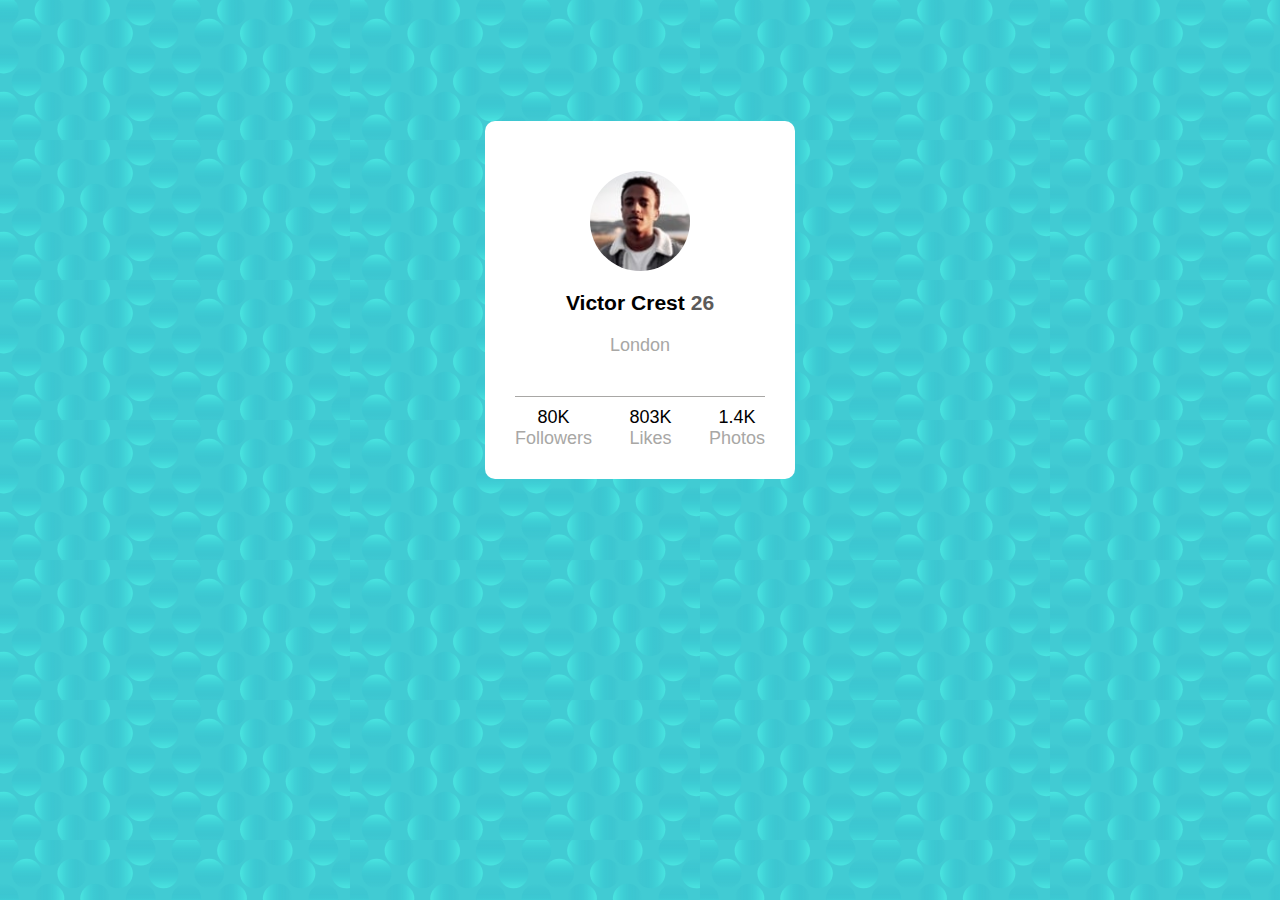
<file: cartao-perfil/index.html>
<!DOCTYPE html>
<html lang="pt-br">
<head>
    <meta charset="UTF-8">
    <meta name="viewport" content="width=device-width, initial-scale=1.0">
    <link rel="stylesheet" href="./estilos.css">
    <link rel="stylesheet" href="./reset.css">
    <link rel="shortcut icon" href="./imegens/favicon-32x32.png" type="image/x-icon">
    <title>Exercícios-HTML+CSS-01 Cartão de Perfil</title>
</head>
<body>


    <main class="container">
        <div class="cartao">
            <img class="imagem-perfil" src="./imegens/image-victor.jpg" alt="">
                <h3 class="nome">
                    Victor Crest <spanv class="idade">26</span>
                </h3>       
                    <p class="cidade">
                        London
                    </p>
            
            <ul>
                <li>
                    <p>
                        80K
                    </p>
                    <p class="status-perfil">
                        Followers
                    </p>
                </li>

                <li>
                    <p>
                        803K
                    </p>
                    <p class="status-perfil">
                        Likes
                    </p>
                </li>

                <li>
                    <p>
                        1.4K
                    </p>

                    <p class="status-perfil">
                        Photos
                    </p>
                </li>
            </ul>
        </div>
            
    </main>


</body>
</html>
</file>
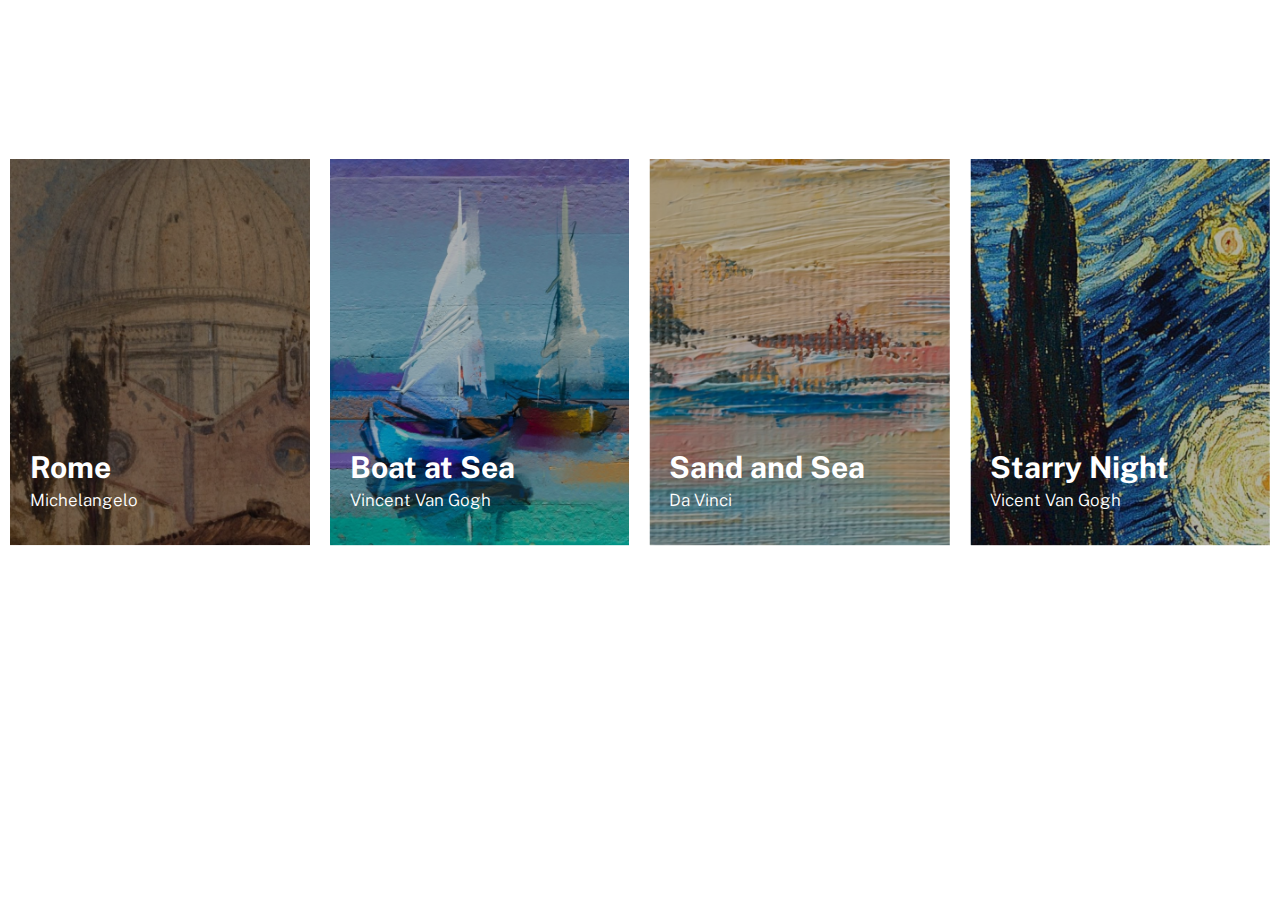
<file: lista-de-imagens/index.html>
<!DOCTYPE html>
<html lang="en">
<head>
    <meta charset="UTF-8">
    <meta name="viewport" content="width=device-width, initial-scale=1.0">
    <link rel="preconnect" href="https://fonts.googleapis.com">
    <link rel="preconnect" href="https://fonts.gstatic.com" crossorigin>
    <link href="https://fonts.googleapis.com/css2?family=Manrope:wght@800&family=Public+Sans:wght@300;400;500&display=swap" rel="stylesheet">
    <link rel="stylesheet" href="./estilos.css">
    <link rel="stylesheet" href="./reset.css">
    <link rel="stylesheet" href="./responsivo.css">
    <title>>Exercício-HTML+CSS=04-Lista de Imagens</title>
</head>
<body>
    <main class="exposicao">
        <section>
            <div class="pinturas">
                <img src="./imagens/rome.png" alt="">

                <div class="legenda">
                    <h3>
                        Rome
                    </h3>
                    <p>
                        Michelangelo
                    </p>    
                </div>
             
               
            </div>
        </section>

        <section>
            <div class="pinturas">
                <img src="./imagens/boat.png" alt="">

                <div class="legenda">
                    <h3>
                        Boat at Sea
                    </h3>
                    <p>
                        Vincent Van Gogh
                    </p>    
                </div>
             
                
            </div>
        </section>

        <section>
            <div class="pinturas">
                <img src="./imagens/sand-and-sea.png" alt="">

                <div class="legenda">
                    <h3>
                        Sand and Sea
                    </h3>
                    <p>
                        Da Vinci
                    </p>    
                </div>
             
              
            </div>
        </section>

        
        <section>
            <div class="pinturas">
                <img src="./imagens/starry-night.png" alt="">

                <div class="legenda">
                    <h3>
                        Starry Night
                    </h3>
                    <p>
                        Vicent Van Gogh
                    </p>   
                
                </div>
             
               
            </div>
        </section>
    </main>
</body>
</html>
</file>
<file: cartao-perfil/estilos.css>
/*Exercício 01- Cartão de Perfil*/

body{
    background-image: url('./imegens/bg-pattern-card.svg');
    font-family: Kumbh Sans, sans-serif;
    font-size: 18px;
    max-width: 100%;
    height: 100vh;
}

.container{
    display: flex;
    justify-content: center;
    align-items: center;
    height: 600px;
    
    
}

.cartao{
    display: flex;
    flex-direction: column;
    text-align: center;
    background-color: #ffff;
    border-radius: 10px;
    width: 250px;
    padding: 30px;

}

.cartao img{
    margin-bottom: 15px;
    border-radius: 50%;
    width: 100px;
    height: 100px;
    margin: auto;
    padding: 20px;
}

ul{
    display: flex;
    justify-content: space-between;
    margin-top: 20px;
    border-top: 1px solid #a8a7a5;
}

li{
    margin-top: 10px;

}

.nome .idade{
    color: #5c5b5a
}

.cartao .cidade{
    padding: 20px;
    color: #a8a7a5;
}

.status-perfil{
    color: #a8a7a5;
}
</file>
<file: lista-de-imagens/estilos.css>
.exposicao{
    height: 689px;
    display: flex;
    align-items: center;
    margin: 10px;
    gap: 20px;
    
}

.pinturas{
    position: relative;
  
}

.pinturas img{
    max-width: 100%;
    
}

.pinturas .legenda{
    position: absolute;
    bottom: 40px;
    left: 20px;
}

.legenda h3{
    font-weight: 700;
    font-size: 30px;
    font-family: 'Public Sans', sans-serif;
    color: #ffffff;
    margin-bottom: 5px;
    
}

.legenda p{
    font-weight: 300;
    font-family: 'Public Sans', sans-serif;;
    font-size: 17px;
    color: #ffffff;
}
</file>
<file: lista-de-imagens/responsivo.css>
@media(max-width: 880px){
   .exposicao{
    flex-direction: column;
    align-items: center;
    gap: 0;
    
   } 
}
</file>
